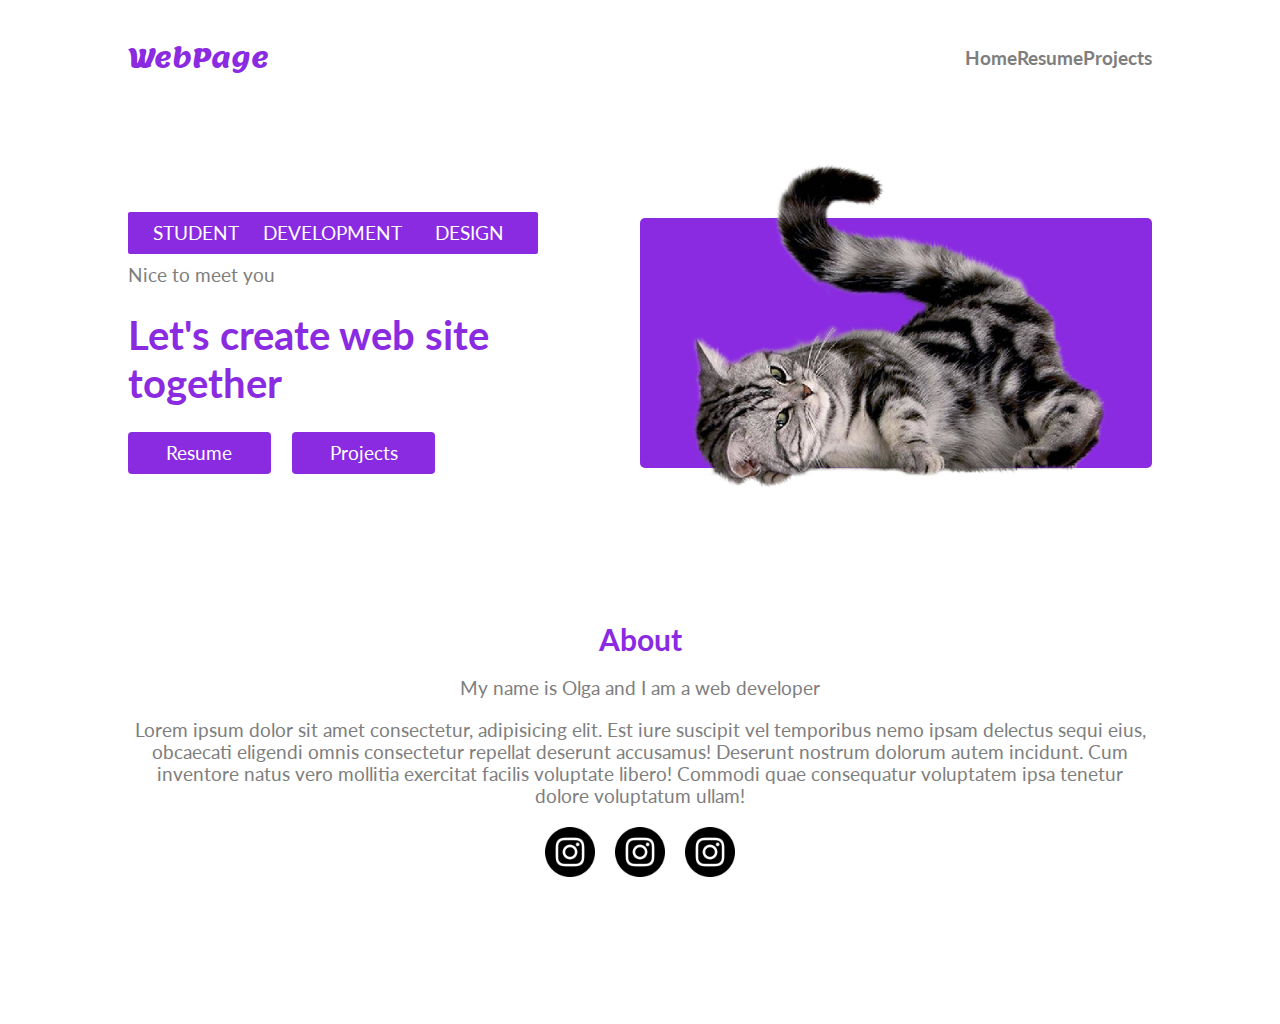
<file: index.html>
<!DOCTYPE html>
<html lang="ru">
<head>
    <meta charset="UTF-8">
    <meta name="viewport" content="width=device-width, initial-scale=1.0">
    <link rel="stylesheet" href="styles/style_index.css">
    <link rel="preconnect" href="https://fonts.googleapis.com">
    <link rel="preconnect" href="https://fonts.gstatic.com" crossorigin>
    <link href="https://fonts.googleapis.com/css2?family=Lemon&display=swap" rel="stylesheet">
    <link rel="preconnect" href="https://fonts.googleapis.com">
    <link rel="preconnect" href="https://fonts.gstatic.com" crossorigin>
    <link href="https://fonts.googleapis.com/css2?family=Lato:wght@400;700&display=swap" rel="stylesheet">
    <title>My site</title>
</head>
<body>
    <div class="wrapper">
        <header>
            <div class="logo">WebPage</div>
            <nav class="menu">
                <ul >
                    <li>Home</li>
                    <li>Resume</li>
                    <li>Projects</li>
                </ul>
            </nav>
        </header>
        <main>
            <div class="main_left">
                <div class="main_left_who">
                    <span>student</span>
                    <span>Development</span>
                    <span>Design</span>
                </div>
                <div class="introduce">Nice to meet you</div>
                <h1 class="main_left_h1">Let's create web site together</h1>
                <div class="main_left_btns">
                    <a href="resume.html" target="_blank">Resume</a>
                    <a href="projects.html" target="_blank">Projects</a>
                </div>
            </div>
            <div class="main_right">
                <div class="img_back">
                    <img src="img/cat.png" alt="">
                </div>
            </div>
        </main>
        <section class="about">
            <h2 class="title_red">About</h2>
            <span class="subtitle_gray">My name is Olga and I am a web developer</span>
            <p class="desc_gray">Lorem ipsum dolor sit amet consectetur, adipisicing elit. Est iure suscipit vel temporibus nemo ipsam delectus sequi eius, obcaecati eligendi omnis consectetur repellat deserunt accusamus! Deserunt nostrum dolorum autem incidunt.
            Cum inventore natus vero mollitia exercitat facilis voluptate libero! Commodi quae consequatur voluptatem ipsa tenetur dolore voluptatum ullam!
            </p>
            <div class="about_icons">
                <img src="img/instagram.png" alt="1">
                <img src="img/instagram.png" alt="2">
                <img src="img/instagram.png" alt="3">
            </div>
        </section>
        <footer></footer>
    </div>

</body>
</html>
</file>
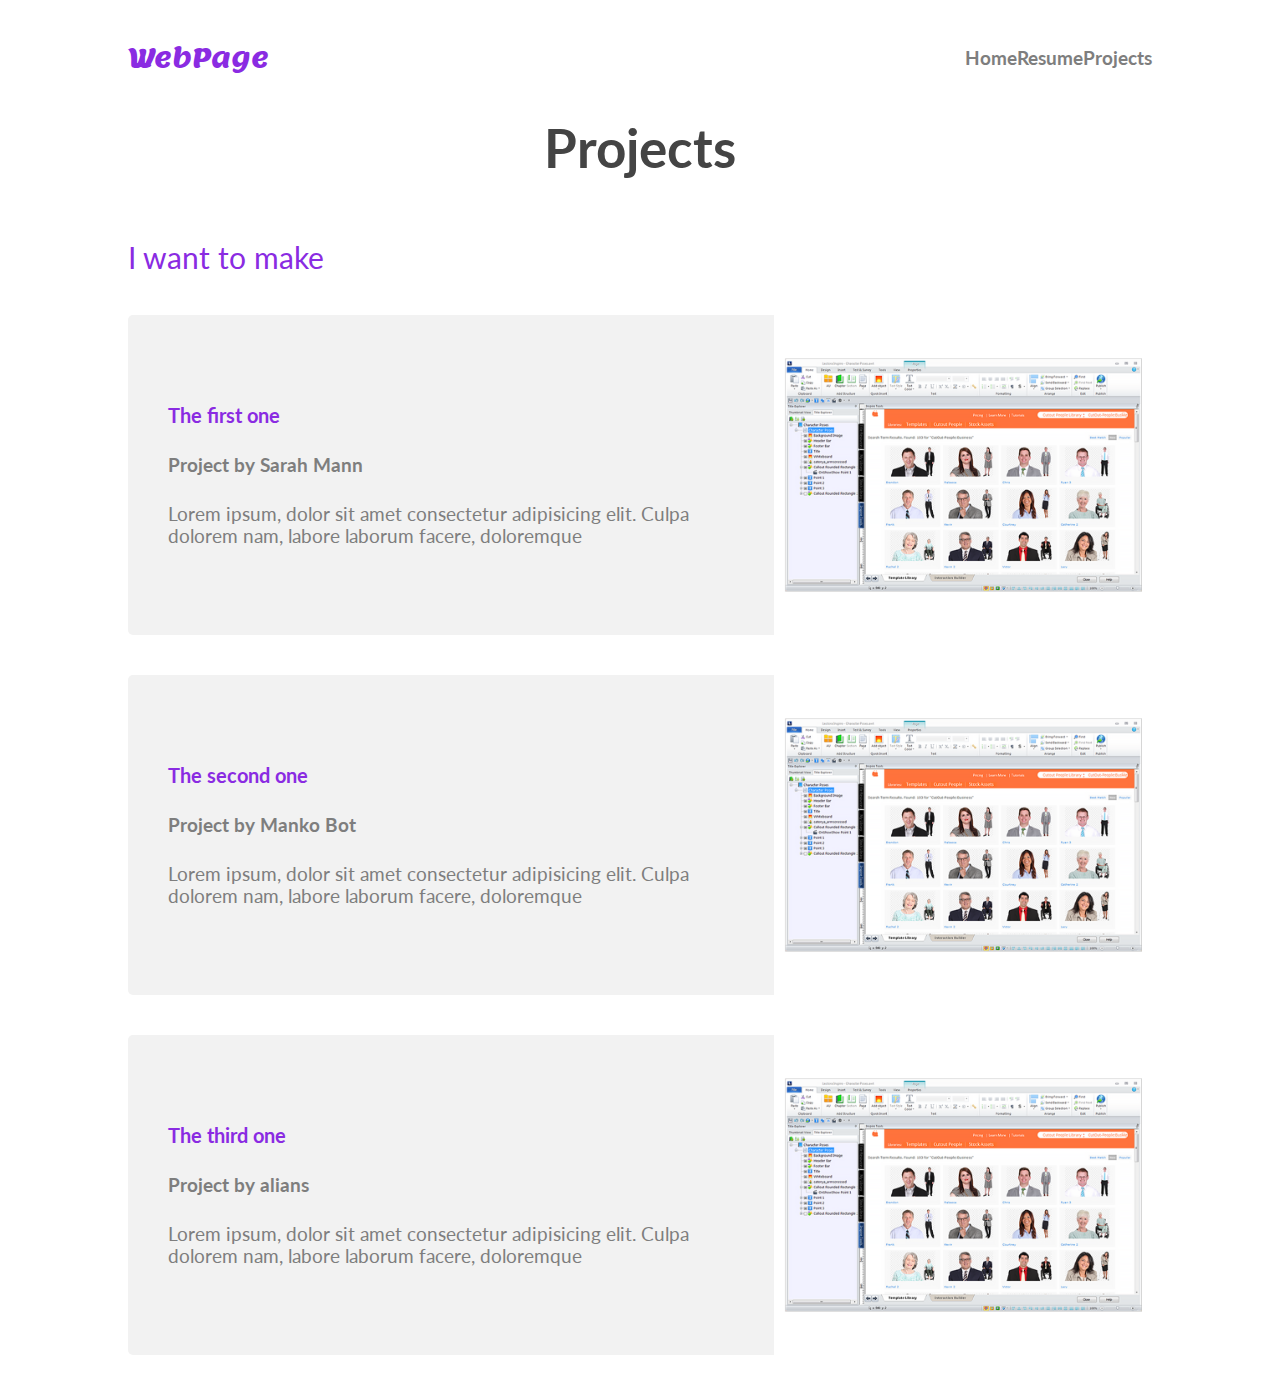
<file: projects.html>
<!DOCTYPE html>
<html lang="en">
<head>
    <meta charset="UTF-8">
    <meta name="viewport" content="width=device-width, initial-scale=1.0">
    <link rel="stylesheet" href="styles/style_projects.css">
    <link rel="preconnect" href="https://fonts.googleapis.com">
    <link rel="preconnect" href="https://fonts.gstatic.com" crossorigin>
    <link href="https://fonts.googleapis.com/css2?family=Lemon&display=swap" rel="stylesheet">
    <link rel="preconnect" href="https://fonts.googleapis.com">
    <link rel="preconnect" href="https://fonts.gstatic.com" crossorigin>
    <link href="https://fonts.googleapis.com/css2?family=Lato:wght@400;700&display=swap" rel="stylesheet">
    <title>Projects</title>
</head>
<body>
    <div class="wrapper">
        <header>
            <div class="logo">WebPage</div>
            <nav class="menu">
                <ul >
                    <li>Home</li>
                    <li>Resume</li>
                    <li>Projects</li>
                </ul>
            </nav>
        </header>
        <section class="projects">
            <div class="title_black">Projects</div>
            <div class="section">
                <div class="title_red">I want to make</div>
                <div class="card">
                    <div class="left">
                        <div class="title_red_mini">The first one</div>
                        <span class="bold">Project by Sarah Mann</span>
                        <span>Lorem ipsum, dolor sit amet consectetur adipisicing elit. Culpa dolorem nam, labore laborum facere, doloremque</span>
                    </div>
                    <div class="right">
                        <img src="img/sites.png" alt="">
                    </div>
                </div>
                <div class="card">
                    <div class="left">
                        <div class="title_red_mini">The second one</div>
                        <span class="bold">Project by Manko Bot</span>
                        <span>Lorem ipsum, dolor sit amet consectetur adipisicing elit. Culpa dolorem nam, labore laborum facere, doloremque</span>
                    </div>
                    <div class="right">
                        <img src="img/sites.png" alt="">
                    </div>
                </div>
                <div class="card">
                    <div class="left">
                        <div class="title_red_mini">The third one</div>
                        <span class="bold">Project by alians</span>
                        <span>Lorem ipsum, dolor sit amet consectetur adipisicing elit. Culpa dolorem nam, labore laborum facere, doloremque</span>
                    </div>
                    <div class="right">
                        <img src="img/sites.png" alt="">
                    </div>
                </div>
            </div>
        </section>
        <footer></footer>
    </div>
</body>
</html>
</file>
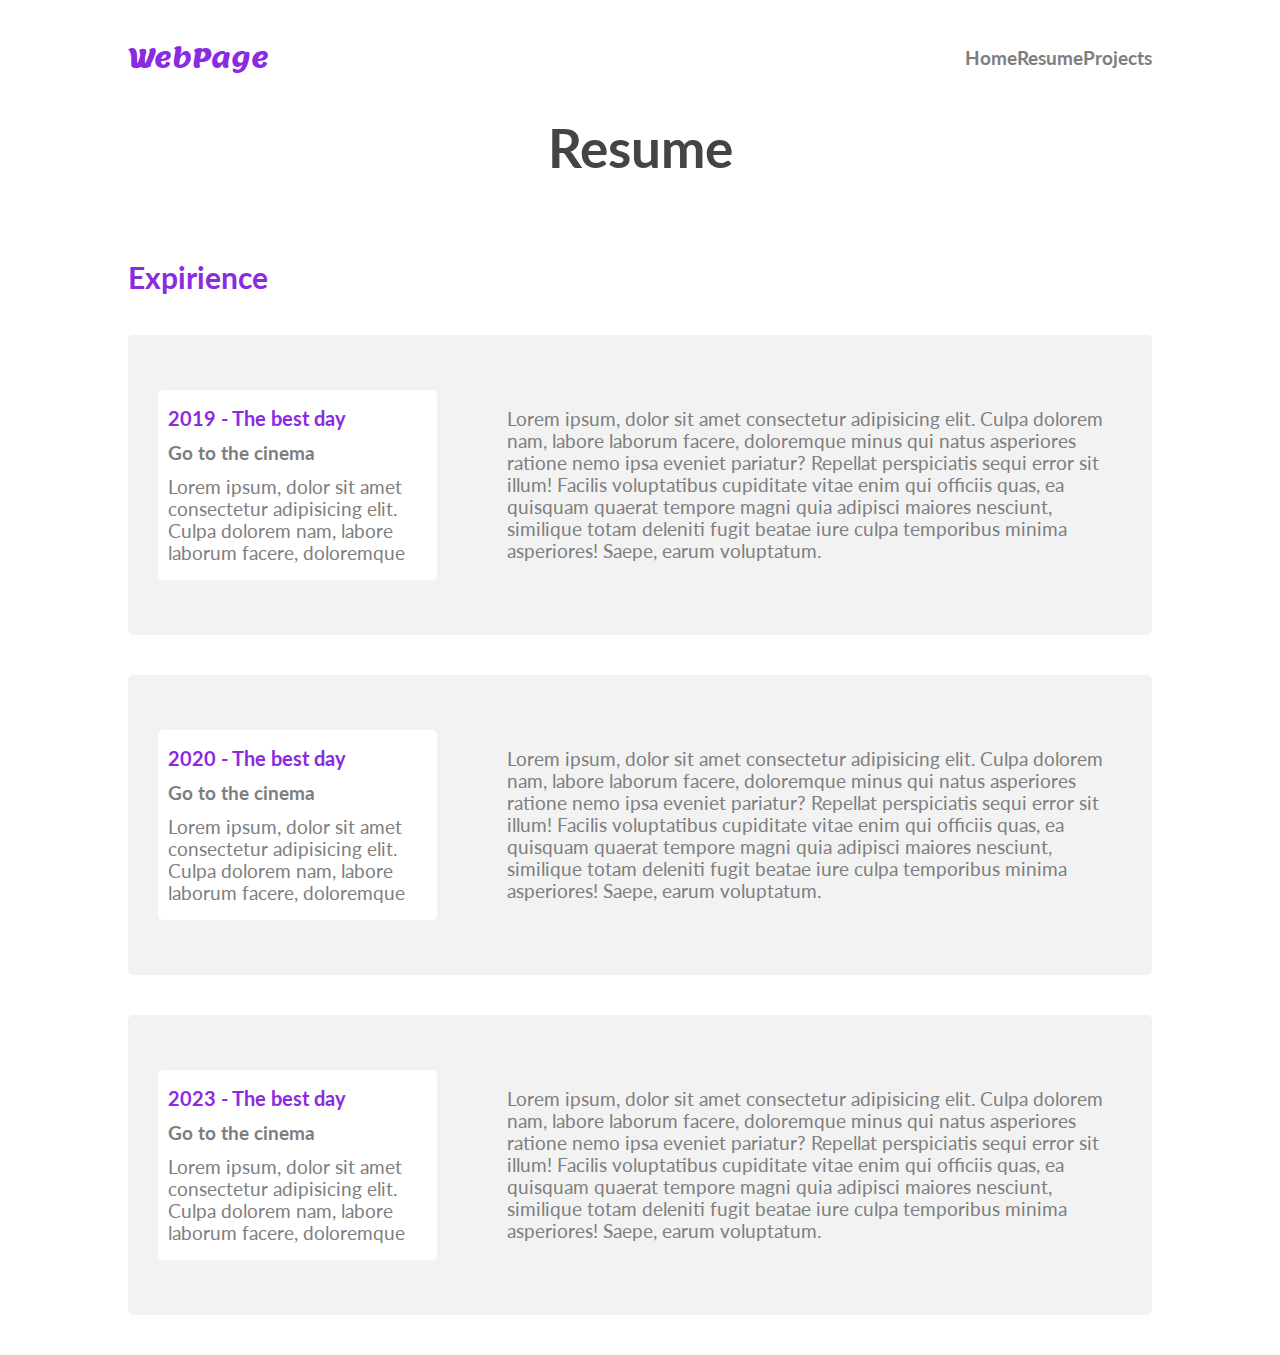
<file: resume.html>
<!DOCTYPE html>
<html lang="en">
<head>
    <meta charset="UTF-8">
    <meta name="viewport" content="width=device-width, initial-scale=1.0">
    <link rel="stylesheet" href="styles/style_resume.css">
    <link rel="preconnect" href="https://fonts.googleapis.com">
    <link rel="preconnect" href="https://fonts.gstatic.com" crossorigin>
    <link href="https://fonts.googleapis.com/css2?family=Lemon&display=swap" rel="stylesheet">
    <link rel="preconnect" href="https://fonts.googleapis.com">
    <link rel="preconnect" href="https://fonts.gstatic.com" crossorigin>
    <link href="https://fonts.googleapis.com/css2?family=Lato:wght@400;700&display=swap" rel="stylesheet">
    <title>Resume</title>
</head>
<body>
    <div class="wrapper">
        <header>
            <div class="logo">WebPage</div>
            <nav class="menu">
                <ul >
                    <li>Home</li>
                    <li>Resume</li>
                    <li>Projects</li>
                </ul>
            </nav>
        </header>
        <section class="resume">
            <div class="title_black">Resume</div>
            <div class="section">
                <div class="title_red">Expirience</div>
                <div class="card">
                    <div class="left">
                        <div class="title_red_mini">2019 - The best day</div>
                        <span class="bold">Go to the cinema</span>
                        <span>Lorem ipsum, dolor sit amet consectetur adipisicing elit. Culpa dolorem nam, labore laborum facere, doloremque</span>
                    </div>
                    <div class="right">Lorem ipsum, dolor sit amet consectetur adipisicing elit. Culpa dolorem nam, labore laborum facere, doloremque minus qui natus asperiores ratione nemo ipsa eveniet pariatur? Repellat perspiciatis sequi error sit illum!
                    Facilis voluptatibus cupiditate vitae enim qui officiis quas, ea quisquam quaerat tempore magni quia adipisci maiores nesciunt, similique totam deleniti fugit beatae iure culpa temporibus minima asperiores! Saepe, earum voluptatum.
                </div>
                </div>
                <div class="card">
                    <div class="left">
                        <div class="title_red_mini">2020 - The best day</div>
                        <span class="bold">Go to the cinema</span>
                        <span>Lorem ipsum, dolor sit amet consectetur adipisicing elit. Culpa dolorem nam, labore laborum facere, doloremque</span>
                    </div>
                    <div class="right">Lorem ipsum, dolor sit amet consectetur adipisicing elit. Culpa dolorem nam, labore laborum facere, doloremque minus qui natus asperiores ratione nemo ipsa eveniet pariatur? Repellat perspiciatis sequi error sit illum!
                    Facilis voluptatibus cupiditate vitae enim qui officiis quas, ea quisquam quaerat tempore magni quia adipisci maiores nesciunt, similique totam deleniti fugit beatae iure culpa temporibus minima asperiores! Saepe, earum voluptatum.
                </div>
                </div>
                <div class="card">
                    <div class="left">
                        <div class="title_red_mini">2023 - The best day</div>
                        <span class="bold">Go to the cinema</span>
                        <span>Lorem ipsum, dolor sit amet consectetur adipisicing elit. Culpa dolorem nam, labore laborum facere, doloremque</span>
                    </div>
                    <div class="right">Lorem ipsum, dolor sit amet consectetur adipisicing elit. Culpa dolorem nam, labore laborum facere, doloremque minus qui natus asperiores ratione nemo ipsa eveniet pariatur? Repellat perspiciatis sequi error sit illum!
                    Facilis voluptatibus cupiditate vitae enim qui officiis quas, ea quisquam quaerat tempore magni quia adipisci maiores nesciunt, similique totam deleniti fugit beatae iure culpa temporibus minima asperiores! Saepe, earum voluptatum.
                </div>
                </div>
            </div>
        </section>
        <footer></footer>
    </div>
</body>
</html>
</file>
<file: styles/style_index.css>
* {  
	vertical-align: baseline;  
	font-family: inherit;  
	font-style: inherit;  
	font-size: 100%;  
	border: none;  
	padding: 0;  
	margin: 0;  
	}  
body {  
    display: flex;
    justify-content: center;
	padding: 0px; 
    margin: 0 auto; 
    font-family: 'Lato', sans-serif;
    font-size: 14pt;
    color: rgb(126, 126, 126);
	}  
h1, h2, h3, h4, h5, h6, p, pre, blockquote, form, ul, ol, dl {  
	margin: 0px;  
	}  
 
/* 1 section */
.wrapper{
    display: flex;
    width: 1024px;
    min-height: 1024px;
    align-items: flex-start;
    flex-wrap:wrap;
}
header{
    display: flex;
    justify-content: space-between;
    align-items: center;
    width: 100%;
    margin-top: 40px;
}
.logo{
    font-family: 'Lemon', serif;
    font-size: 20pt;
    color: blueviolet;
}
ul{
    display: flex;
    align-items: center;
    justify-content: space-between;
    font-size: 14pt;
    font-weight: bold;
}
li{
    list-style: none;
}
main{
    display: flex;
    width: 100%;
    align-items: center;
    justify-content: space-between;
}
.main_left{
    display: flex;
    align-items: center;
    justify-content: flex-start;
    flex-wrap: wrap;
    width: 50%;
}
.main_left_who{
    display: flex;
    justify-content: space-around;
    width: 80%;
    margin-bottom: 10px;
    text-transform: uppercase;
    background-color: blueviolet;
    border-radius: 2px;
}
.main_left_who>span{
    color: rgb(255, 255, 255);
}

.introduce{
    width: 100%;
}
.main_left_h1{
    width: 100%;
    color: blueviolet;
    font-size: 30pt;
    margin: 25px 0;
}
.main_left_btns{
    width: 60%;
    display: flex;
    align-items: center;
    justify-content: space-between;
}
.main_left_btns>a{
    width: 40%;
    padding: 10px;
    border-radius: 4px;
    color: white;
    background-color: blueviolet;
    text-decoration: none;
    text-align: center;
}
.main_right{
    width: 50%;
}
.img_back{
    width: 100%;
    height: 250px;
    background-color: blueviolet;
    border-radius: 5px;
}
.img_back>img{
    width: 100%;
    margin-top: -100px;
}
/* about */
.about{
    width: 100%;
    display: flex;
    align-items: center;
    justify-content: center;
    flex-wrap: wrap;
}
.about>h2,p,span{
    width: 100%;
    text-align: center;
    margin: 10px 0;
}
.title_red{
    color: blueviolet;
    font-size: 30px;
    margin: 20px 0;
}
.about_icons{
    width: 100%;
    display: flex;
    align-items: center;
    justify-content: center;
}
.about_icons>img{
    width: 50px;
    height: 50px;
    margin: 10px;
}
</file>
<file: styles/style_projects.css>
* {  
	vertical-align: baseline;  
	font-family: inherit;  
	font-style: inherit;  
	font-size: 100%;  
	border: none;  
	padding: 0;  
	margin: 0;  
	}  
body {  
    display: flex;
    justify-content: center;
	padding: 0px; 
    margin: 0 auto; 
    font-family: 'Lato', sans-serif;
    font-size: 14pt;
    color: rgb(126, 126, 126);
	}  
h1, h2, h3, h4, h5, h6, p, pre, blockquote, form, ul, ol, dl {  
	margin: 0px;  
	}  

/* 1 section */
.wrapper{
    display: flex;
    width: 1024px;
    min-height: 1024px;
    align-items: flex-start;
    flex-wrap:wrap;
}
header{
    display: flex;
    justify-content: space-between;
    align-items: center;
    width: 100%;
    margin-top: 40px;
}
.logo{
    font-family: 'Lemon', serif;
    font-size: 20pt;
    color: blueviolet;
}
ul{
    display: flex;
    align-items: center;
    justify-content: space-between;
    font-size: 14pt;
    font-weight: bold;
}
li{
    list-style: none;
}
.title_red{
    color: blueviolet;
    font-size: 30px;
    margin: 20px 0;
}
.title_red_mini{
    color: blueviolet;
    font-size: 20px;
    font-weight: bold;
}
.title_black{
    width: 100%;
    display: flex;
    justify-content: center;
    font-size: 40pt;
    font-weight: bold;
    color: rgb(68, 68, 68);
    margin: 40px 0;
}
.bold{
    font-weight: bold;
}
.projects{
    width: 100%;
    display: flex;
    align-items: flex-start;
    justify-content: center;
    flex-wrap: wrap;
}
.section{
    width: 100%;
}
.card{
    display: flex;
    align-items: center;
    width: 100%;
    min-height: 300px;
    box-sizing: border-box;
    background-color: rgb(242, 242, 242);
    border-radius: 5px;
    padding: 0 0 0 30px;
    margin: 40px 0;
}
.left{
    width: 60%;
    min-height: 170px;
    display: flex;
    flex-direction: column;
    justify-content: space-around;
    align-items: flex-start;
    padding: 10px;
    margin-right: 60px;
}
.right{
    width: 40%;
    min-height: 300px;
    display: flex;
    flex-direction: column;
    justify-content: space-around;
    align-items: flex-start;
    padding: 10px;
    background-color: white;
}
.right>img{
    width: 100%;
}
</file>
<file: styles/style_resume.css>
* {  
	vertical-align: baseline;  
	font-family: inherit;  
	font-style: inherit;  
	font-size: 100%;  
	border: none;  
	padding: 0;  
	margin: 0;  
	}  
body {  
    display: flex;
    justify-content: center;
	padding: 0px; 
    margin: 0 auto; 
    font-family: 'Lato', sans-serif;
    font-size: 14pt;
    color: rgb(126, 126, 126);
	}  
h1, h2, h3, h4, h5, h6, p, pre, blockquote, form, ul, ol, dl {  
	margin: 0px;  
	}  

/* 1 section */
.wrapper{
    display: flex;
    width: 1024px;
    min-height: 1024px;
    align-items: flex-start;
    flex-wrap:wrap;
}
header{
    display: flex;
    justify-content: space-between;
    align-items: center;
    width: 100%;
    margin-top: 40px;
}
.logo{
    font-family: 'Lemon', serif;
    font-size: 20pt;
    color: blueviolet;
}
ul{
    display: flex;
    align-items: center;
    justify-content: space-between;
    font-size: 14pt;
    font-weight: bold;
}
li{
    list-style: none;
}
.title_red{
    color: blueviolet;
    font-size: 30px;
    font-weight: bold;
    margin: 40px 0;
}
.title_red_mini{
    color: blueviolet;
    font-size: 20px;
    font-weight: bold;
}
.title_black{
    width: 100%;
    display: flex;
    justify-content: center;
    font-size: 40pt;
    font-weight: bold;
    color: rgb(68, 68, 68);
    margin: 40px 0;
}
.bold{
    font-weight: bold;
}
.resume{
    width: 100%;
    display: flex;
    align-items: flex-start;
    justify-content: center;
    flex-wrap: wrap;
}
.section{
    width: 100%;
}
.card{
    display: flex;
    align-items: center;
    width: 100%;
    min-height: 300px;
    box-sizing: border-box;
    background-color: rgb(242, 242, 242);
    border-radius: 5px;
    padding: 30px;
    margin: 40px 0;
}
.left{
    width: 30%;
    min-height: 170px;
    display: flex;
    flex-direction: column;
    justify-content: space-around;
    align-items: flex-start;
    padding: 10px;
    margin-right: 60px;
    background-color: white;
    border-radius: 5px;
}
.right{
    width: 70%;
    display: flex;
    flex-direction: column;
    justify-content: space-around;
    align-items: flex-start;
    padding: 10px;
}
</file>
